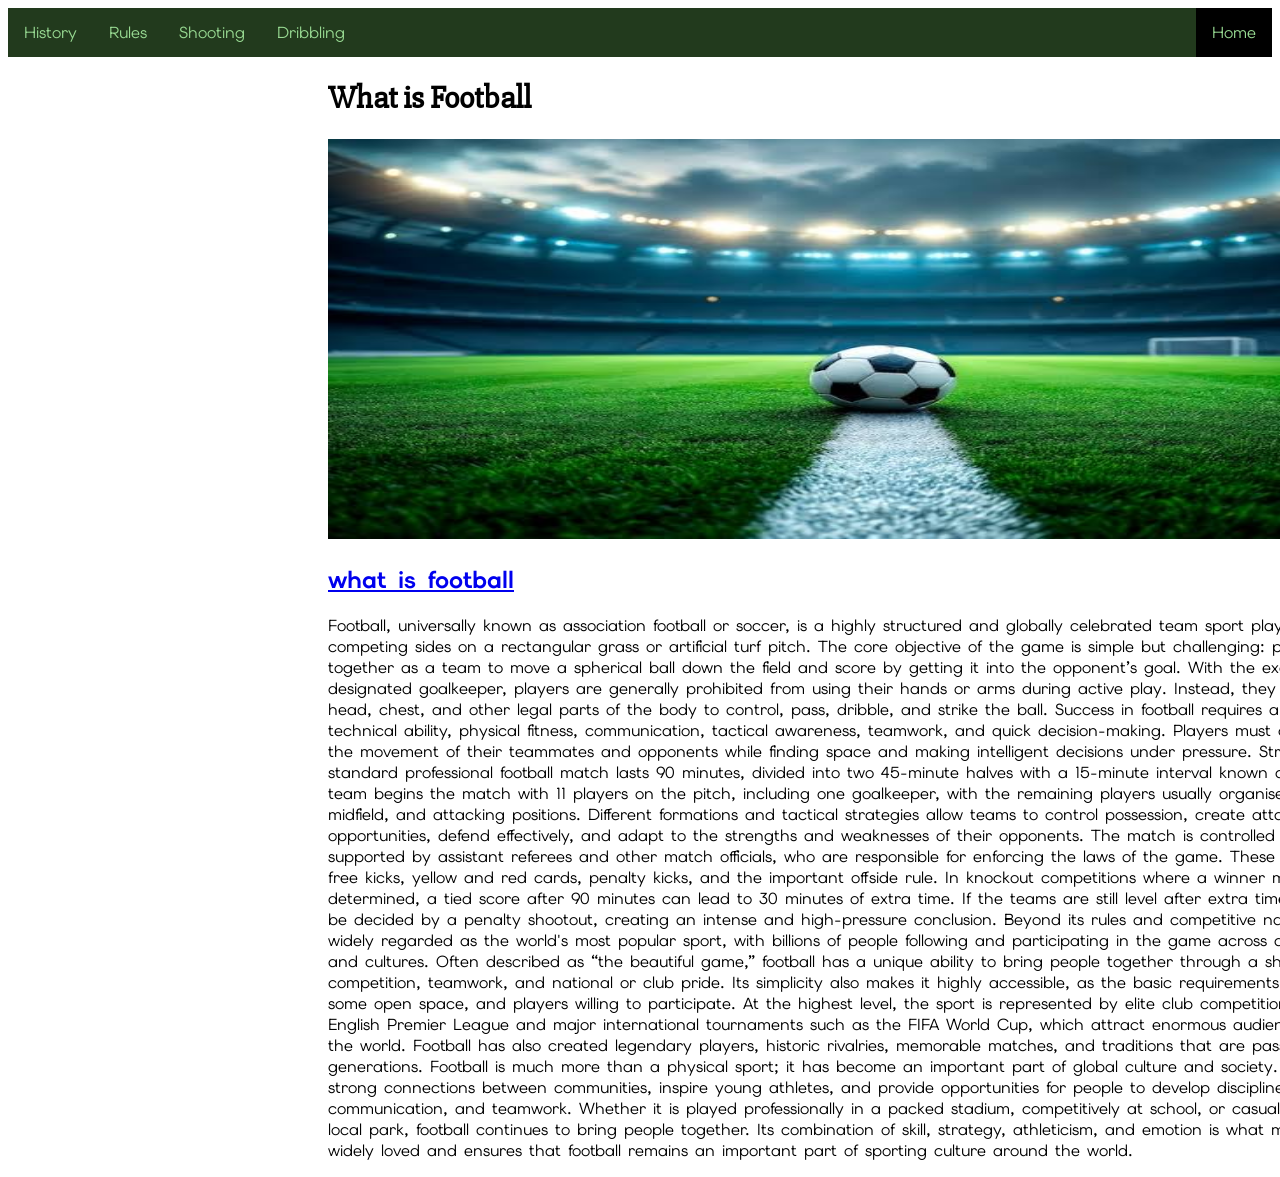
<file: index.html>
<!DOCTYPE html>
<html>
<head>
  <title>Football</title>
  <link href="main.css" rel="stylesheet">
</head>
<body>
<ul>
  <li style="float:right"><a  class= "active" href="index.html">Home</a></li>
  <li><a href="history.html">History</a></li>
  <li><a href="rules.html">Rules</a></li>
  <li><a href="shotting.html">Shooting</a></li>
  <li><a href="dribbling.html">Dribbling</a></li>
</ul>
<div class="content">
  <h1>What is Football</h1>
  <img src="img/Footballbackground.jpg" alt="Football background"width="900px" height="400px">
  <h2><a href="https://youtu.be/bWF-rLScp0c" target="_blank">what is football</a></h2>
  <p>Football, universally known as association football or soccer, is a highly structured and globally celebrated team sport played between two competing sides on a rectangular grass or artificial turf pitch. The core objective of the game is simple but challenging: players must work together as a team to move a spherical ball down the field and score by getting it into the opponent’s goal. With the exception of the designated goalkeeper, players are generally prohibited from using their hands or arms during active play. Instead, they rely on their feet, head, chest, and other legal parts of the body to control, pass, dribble, and strike the ball. Success in football requires a combination of technical ability, physical fitness, communication, tactical awareness, teamwork, and quick decision-making. Players must constantly observe the movement of their teammates and opponents while finding space and making intelligent decisions under pressure.
Structurally, a standard professional football match lasts 90 minutes, divided into two 45-minute halves with a 15-minute interval known as halftime. Each team begins the match with 11 players on the pitch, including one goalkeeper, with the remaining players usually organised into defensive, midfield, and attacking positions. Different formations and tactical strategies allow teams to control possession, create attacking opportunities, defend effectively, and adapt to the strengths and weaknesses of their opponents. The match is controlled by a referee, supported by assistant referees and other match officials, who are responsible for enforcing the laws of the game. These rules include fouls, free kicks, yellow and red cards, penalty kicks, and the important offside rule. In knockout competitions where a winner must be determined, a tied score after 90 minutes can lead to 30 minutes of extra time. If the teams are still level after extra time, the match may be decided by a penalty shootout, creating an intense and high-pressure conclusion.
Beyond its rules and competitive nature, football is widely regarded as the world's most popular sport, with billions of people following and participating in the game across different countries and cultures. Often described as “the beautiful game,” football has a unique ability to bring people together through a shared passion for competition, teamwork, and national or club pride. Its simplicity also makes it highly accessible, as the basic requirements are simply a ball, some open space, and players willing to participate. At the highest level, the sport is represented by elite club competitions such as the English Premier League and major international tournaments such as the FIFA World Cup, which attract enormous audiences from around the world. Football has also created legendary players, historic rivalries, memorable matches, and traditions that are passed down through generations.
Football is much more than a physical sport; it has become an important part of global culture and society. It can create strong connections between communities, inspire young athletes, and provide opportunities for people to develop discipline, leadership, communication, and teamwork. Whether it is played professionally in a packed stadium, competitively at school, or casually with friends in a local park, football continues to bring people together. Its combination of skill, strategy, athleticism, and emotion is what makes the sport so widely loved and ensures that football remains an important part of sporting culture around the world.

</div>        
</body>
</html>
</file>
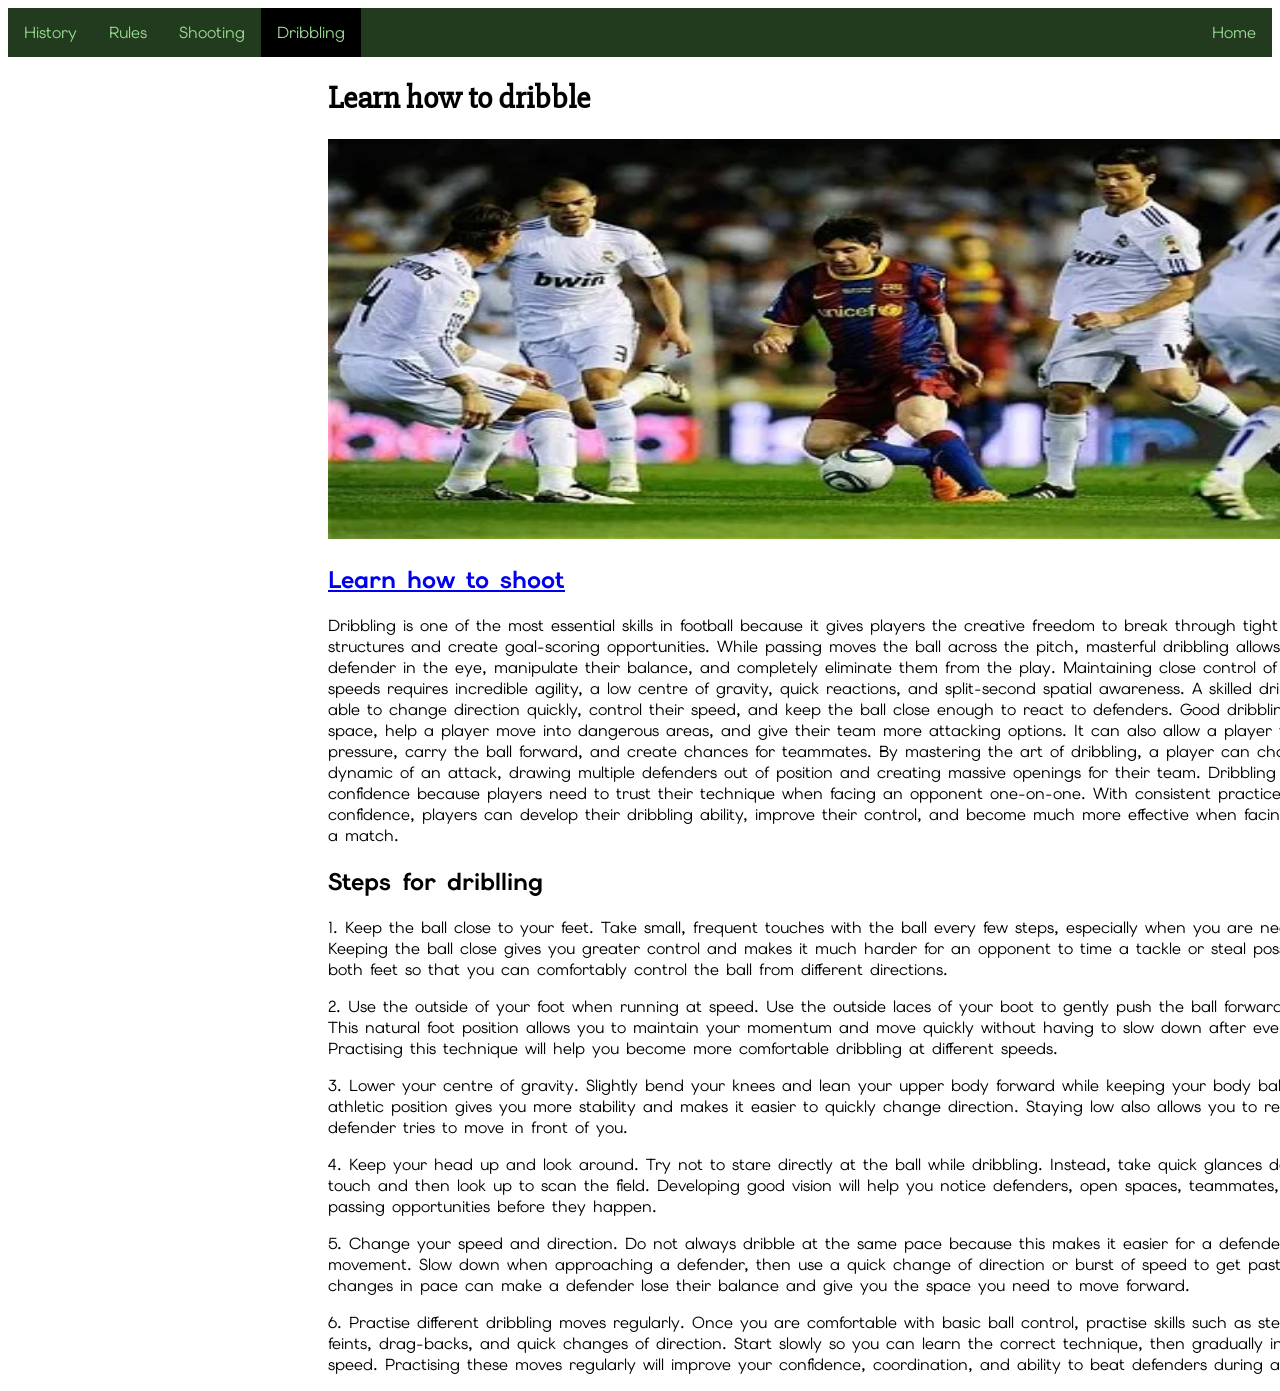
<file: dribbling.html>
<!DOCTYPE html>
<html>
<head>
  <title>Football</title>
  <link href="main.css" rel="stylesheet">
</head>
<body>
<ul>
  <li style="float:right"><a href="index.html">Home</a></li>
  <li><a href="history.html">History</a></li>
  <li><a href="rules.html">Rules</a></li>
  <li><a href="shotting.html">Shooting</a></li>
  <li><a class= "active" href="dribbling.html">Dribbling</a></li>
</ul>
<div class="content">
<h1>Learn how to dribble</h1>
<img src="img/dribbling.webp" alt="Shooting"width="900px" height="400px">
<h2><a href="https://youtu.be/bHGW2apqfEE" target="_blank">Learn how to shoot</a></h2>
<p>Dribbling is one of the most essential skills in football because it gives players the creative freedom to break through tight defensive structures and create goal-scoring opportunities. While passing moves the ball across the pitch, masterful dribbling allows a player to look a defender in the eye, manipulate their balance, and completely eliminate them from the play. Maintaining close control of the ball at high speeds requires incredible agility, a low centre of gravity, quick reactions, and split-second spatial awareness. A skilled dribbler must also be able to change direction quickly, control their speed, and keep the ball close enough to react to defenders. Good dribbling can create space, help a player move into dangerous areas, and give their team more attacking options. It can also allow a player to escape pressure, carry the ball forward, and create chances for teammates. By mastering the art of dribbling, a player can change the entire dynamic of an attack, drawing multiple defenders out of position and creating massive openings for their team. Dribbling also requires confidence because players need to trust their technique when facing an opponent one-on-one. With consistent practice, patience, and confidence, players can develop their dribbling ability, improve their control, and become much more effective when facing defenders during a match.

</p>
<h2>Steps for driblling</h2>
<p>1. Keep the ball close to your feet.
Take small, frequent touches with the ball every few steps, especially when you are near a defender. Keeping the ball close gives you greater control and makes it much harder for an opponent to time a tackle or steal possession. Try to use both feet so that you can comfortably control the ball from different directions.
</p>
<p>2. Use the outside of your foot when running at speed.
Use the outside laces of your boot to gently push the ball forward while sprinting. This natural foot position allows you to maintain your momentum and move quickly without having to slow down after every touch. Practising this technique will help you become more comfortable dribbling at different speeds.
</p>
<P>3. Lower your centre of gravity.
Slightly bend your knees and lean your upper body forward while keeping your body balanced. This athletic position gives you more stability and makes it easier to quickly change direction. Staying low also allows you to react faster when a defender tries to move in front of you.
</P>
<P>4. Keep your head up and look around.
Try not to stare directly at the ball while dribbling. Instead, take quick glances down to check your touch and then look up to scan the field. Developing good vision will help you notice defenders, open spaces, teammates, and possible passing opportunities before they happen.
</P>
<p>5. Change your speed and direction.
Do not always dribble at the same pace because this makes it easier for a defender to predict your movement. Slow down when approaching a defender, then use a quick change of direction or burst of speed to get past them. Sudden changes in pace can make a defender lose their balance and give you the space you need to move forward.
</p>
<p>6. Practise different dribbling moves regularly.
Once you are comfortable with basic ball control, practise skills such as stepovers, body feints, drag-backs, and quick changes of direction. Start slowly so you can learn the correct technique, then gradually increase your speed. Practising these moves regularly will improve your confidence, coordination, and ability to beat defenders during a real game.
</p>
  
</div>
</body>
</html>
</file>
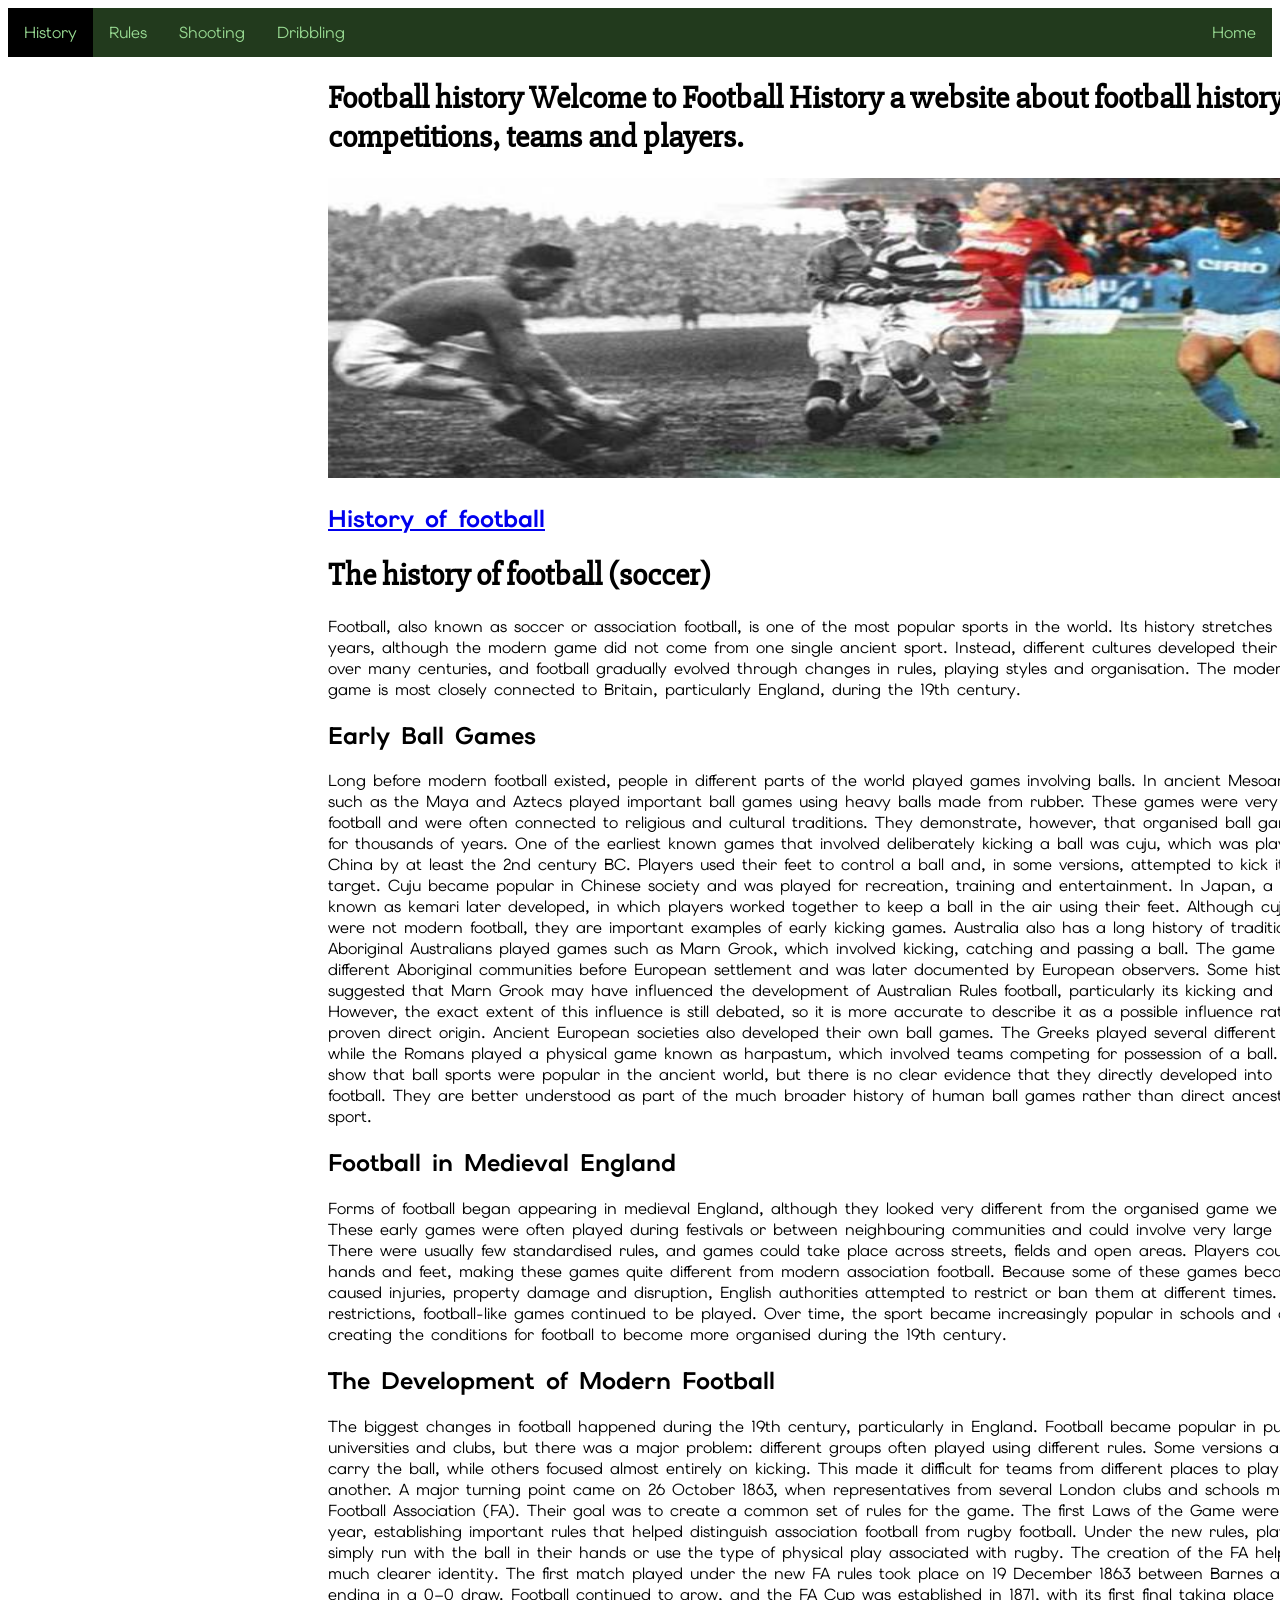
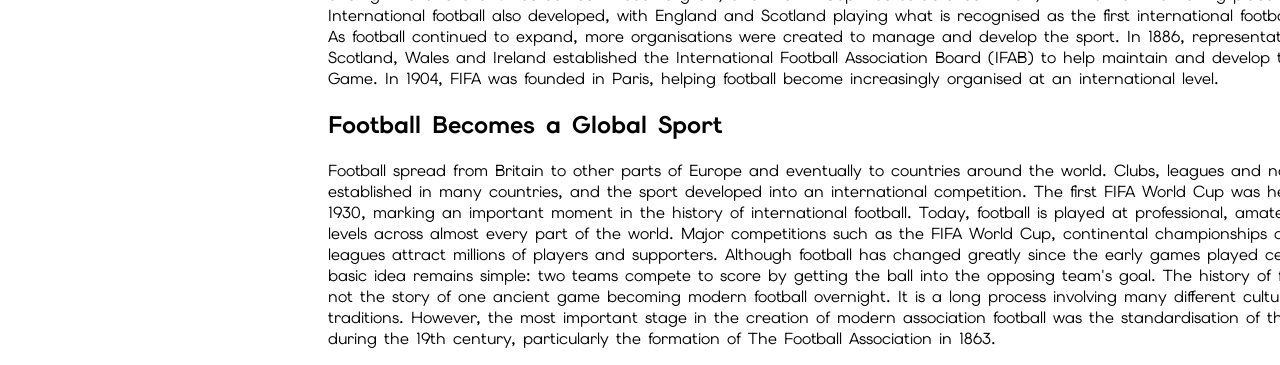
<file: history.html>
<!DOCTYPE html>
<html>
<head>
  <title>Football</title>
  <link href="main.css" rel="stylesheet">
</head>
<body>
<ul>
  <li style="float:right"><a href="index.html">Home</a></li>
  <li><a class= "active" href="history.html">History</a></li>
  <li><a href="rules.html">Rules</a></li>
  <li><a href="shotting.html">Shooting</a></li>
  <li><a href="dribbling.html">Dribbling</a></li>
</ul>
<div class = "content">
  <h1>Football history
  Welcome to Football History a website about football history including competitions, teams and players.</h1>
  <m><img src="img/History.jpg" alt="history-of-football" width="700px" height="300px"></m>
  <h2><a href="https://youtu.be/ptvLP_jPNTM" target="_blank">History of football</a></h2>
  <h1>The history of football (soccer)</h1>
  <p>Football, also known as soccer or association football, is one of the most popular sports in the world. Its history stretches back thousands of years, although the modern game did not come from one single ancient sport. Instead, different cultures developed their own ball games over many centuries, and football gradually evolved through changes in rules, playing styles and organisation. The modern form of the game is most closely connected to Britain, particularly England, during the 19th century.
  </p>
  <h2>Early Ball Games</h2>
  <p>Long before modern football existed, people in different parts of the world played games involving balls. In ancient Mesoamerica, civilisations such as the Maya and Aztecs played important ball games using heavy balls made from rubber. These games were very different from football and were often connected to religious and cultural traditions. They demonstrate, however, that organised ball games have existed for thousands of years.
One of the earliest known games that involved deliberately kicking a ball was cuju, which was played in ancient China by at least the 2nd century BC. Players used their feet to control a ball and, in some versions, attempted to kick it through a target. Cuju became popular in Chinese society and was played for recreation, training and entertainment. In Japan, a different game known as kemari later developed, in which players worked together to keep a ball in the air using their feet. Although cuju and kemari were not modern football, they are important examples of early kicking games.
Australia also has a long history of traditional ball games. Aboriginal Australians played games such as Marn Grook, which involved kicking, catching and passing a ball. The game was played by different Aboriginal communities before European settlement and was later documented by European observers. Some historians have suggested that Marn Grook may have influenced the development of Australian Rules football, particularly its kicking and marking skills. However, the exact extent of this influence is still debated, so it is more accurate to describe it as a possible influence rather than a proven direct origin.
Ancient European societies also developed their own ball games. The Greeks played several different games using balls, while the Romans played a physical game known as harpastum, which involved teams competing for possession of a ball. These games show that ball sports were popular in the ancient world, but there is no clear evidence that they directly developed into modern association football. They are better understood as part of the much broader history of human ball games rather than direct ancestors of today's sport.

  </p>
  <h2>Football in Medieval England</h2>
  <p>Forms of football began appearing in medieval England, although they looked very different from the organised game we know today. These early games were often played during festivals or between neighbouring communities and could involve very large numbers of people. There were usually few standardised rules, and games could take place across streets, fields and open areas. Players could use both their hands and feet, making these games quite different from modern association football.
Because some of these games became disorderly and caused injuries, property damage and disruption, English authorities attempted to restrict or ban them at different times. Despite these restrictions, football-like games continued to be played. Over time, the sport became increasingly popular in schools and communities, creating the conditions for football to become more organised during the 19th century.
</p>
<h2>The Development of Modern Football</h2>
<p>The biggest changes in football happened during the 19th century, particularly in England. Football became popular in public schools, universities and clubs, but there was a major problem: different groups often played using different rules. Some versions allowed players to carry the ball, while others focused almost entirely on kicking. This made it difficult for teams from different places to play against one another.
A major turning point came on 26 October 1863, when representatives from several London clubs and schools met and formed The Football Association (FA). Their goal was to create a common set of rules for the game. The first Laws of the Game were agreed later that year, establishing important rules that helped distinguish association football from rugby football. Under the new rules, players could not simply run with the ball in their hands or use the type of physical play associated with rugby.
The creation of the FA helped give football a much clearer identity. The first match played under the new FA rules took place on 19 December 1863 between Barnes and Richmond, ending in a 0–0 draw. Football continued to grow, and the FA Cup was established in 1871, with its first final taking place in 1872. International football also developed, with England and Scotland playing what is recognised as the first international football match in 1872.
As football continued to expand, more organisations were created to manage and develop the sport. In 1886, representatives from England, Scotland, Wales and Ireland established the International Football Association Board (IFAB) to help maintain and develop the Laws of the Game. In 1904, FIFA was founded in Paris, helping football become increasingly organised at an international level.
</p>
<h2>Football Becomes a Global Sport</h2>
<p>Football spread from Britain to other parts of Europe and eventually to countries around the world. Clubs, leagues and national teams were established in many countries, and the sport developed into an international competition. The first FIFA World Cup was held in Uruguay in 1930, marking an important moment in the history of international football.
Today, football is played at professional, amateur and community levels across almost every part of the world. Major competitions such as the FIFA World Cup, continental championships and domestic leagues attract millions of players and supporters. Although football has changed greatly since the early games played centuries ago, the basic idea remains simple: two teams compete to score by getting the ball into the opposing team's goal.
The history of football is therefore not the story of one ancient game becoming modern football overnight. It is a long process involving many different cultures, games and traditions. However, the most important stage in the creation of modern association football was the standardisation of the rules in England during the 19th century, particularly the formation of The Football Association in 1863.
</p>
</div>
</body>
</html>
</file>
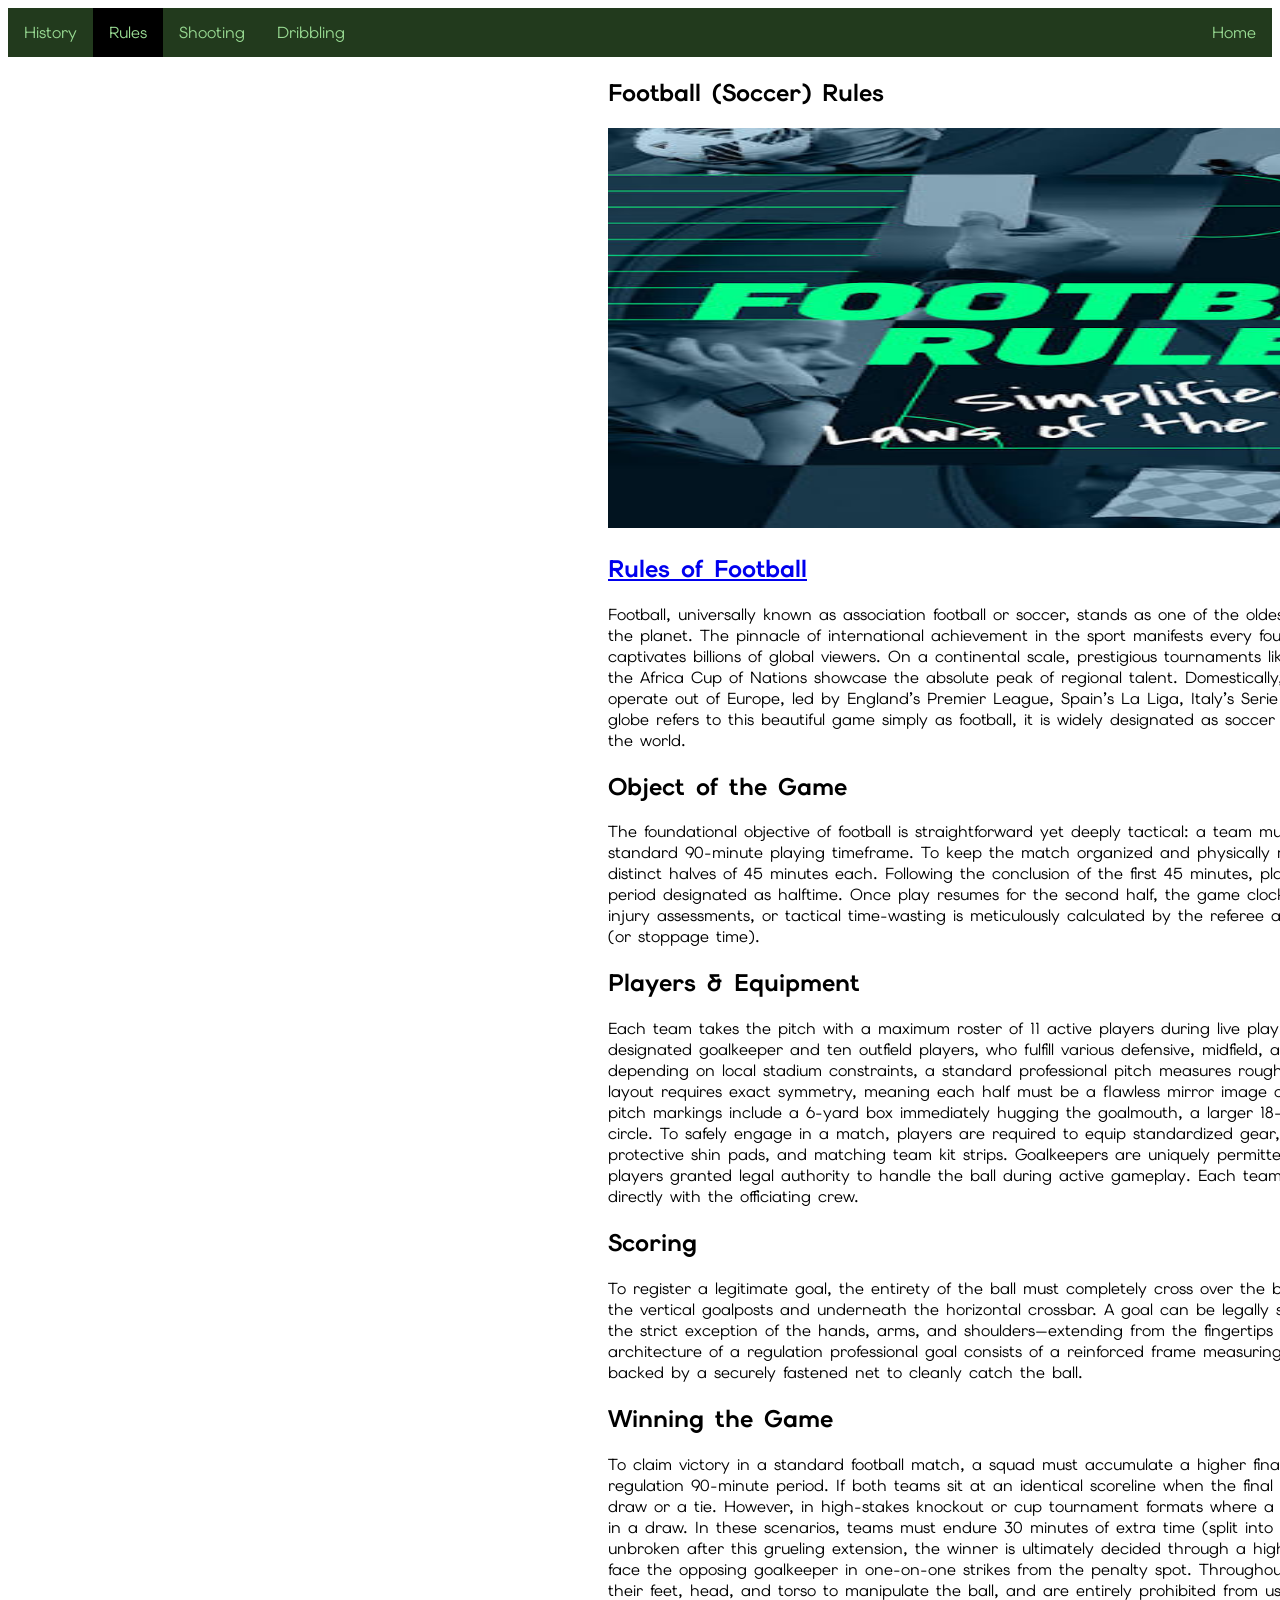
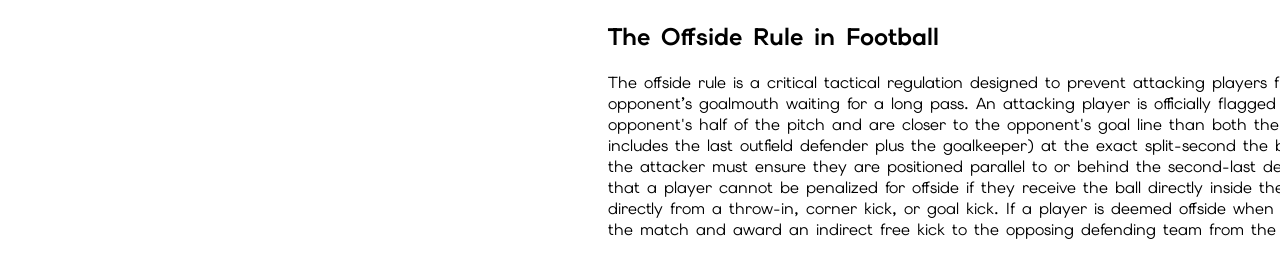
<file: rules.html>
<!DOCTYPE html>
<html>
<head>
  <title>Football</title>
  <link href="main.css" rel="stylesheet">
</head>
<body>
<ul>
  <li style="float:right"><a href="index.html">Home</a></li>
  <li><a href="history.html">History</a></li>
  <li><a class= "active" href="rules.html">Rules</a></li>
  <li><a href="shotting.html">Shooting</a></li>
  <li><a href="dribbling.html">Dribbling</a></li>
</ul>
<div class = "content-list">
  <h2> Football (Soccer) Rules</h2>
  <img src="img/football-rules.jpg" alt="football-rules" width="900px" height="400px">
  <h2><a href="https://youtu.be/12fe1AXLGAU" target="_blank">Rules of Football</a></h2>
  <p>Football, universally known as association football or soccer, stands as one of the oldest, most storied, and widely recognized team sports on the planet. The pinnacle of international achievement in the sport manifests every four years in the form of the FIFA World Cup, which captivates billions of global viewers. On a continental scale, prestigious tournaments like the UEFA Euro Championships, Copa América, and the Africa Cup of Nations showcase the absolute peak of regional talent. Domestically, the sport's most dominant and elite club leagues operate out of Europe, led by England’s Premier League, Spain’s La Liga, Italy’s Serie A, and Germany’s Bundesliga. While much of the globe refers to this beautiful game simply as football, it is widely designated as soccer across North America, Australia, and select parts of the world.
  </p>
<h2>Object of the Game</h2>

  <p>The foundational objective of football is straightforward yet deeply tactical: a team must score more goals than its opponent within a standard 90-minute playing timeframe. To keep the match organized and physically manageable, this timeframe is split evenly into two distinct halves of 45 minutes each. Following the conclusion of the first 45 minutes, players retire to the dressing rooms for a 15-minute rest period designated as halftime. Once play resumes for the second half, the game clock runs continuously. Any time lost due to substitutions, injury assessments, or tactical time-wasting is meticulously calculated by the referee and appended to the end of each half as injury time (or stoppage time).
  </p>
<h2>Players & Equipment</h2>
  <p>Each team takes the pitch with a maximum roster of 11 active players during live play. This lineup is strictly configured to feature one designated goalkeeper and ten outfield players, who fulfill various defensive, midfield, and attacking roles. While dimensions can fluctuate depending on local stadium constraints, a standard professional pitch measures roughly 120 yards in length by 75 yards in width. The pitch layout requires exact symmetry, meaning each half must be a flawless mirror image of the other in both scale and marking lines. Essential pitch markings include a 6-yard box immediately hugging the goalmouth, a larger 18-yard penalty box surrounding it, and a distinct center circle. To safely engage in a match, players are required to equip standardized gear, including studded football boots for traction, protective shin pads, and matching team kit strips. Goalkeepers are uniquely permitted to wear padded latex gloves, as they are the only players granted legal authority to handle the ball during active gameplay. Each team must also field a designated captain to interface directly with the officiating crew.
  </p>
<h2>Scoring</h2>

  <p>To register a legitimate goal, the entirety of the ball must completely cross over the boundary of the goal line, running precisely between the vertical goalposts and underneath the horizontal crossbar. A goal can be legally scored using any anatomical part of the body, with the strict exception of the hands, arms, and shoulders—extending from the fingertips up to the base of the armpit. The physical architecture of a regulation professional goal consists of a reinforced frame measuring exactly 8 feet high and 8 yards wide, typically backed by a securely fastened net to cleanly catch the ball.
  </p>
<h2>Winning the Game</h2>

  <p>To claim victory in a standard football match, a squad must accumulate a higher final goal count than their opponent by the end of the regulation 90-minute period. If both teams sit at an identical scoreline when the final whistle blows, the contest is officially recorded as a draw or a tie. However, in high-stakes knockout or cup tournament formats where a definitive winner must advance, matches cannot end in a draw. In these scenarios, teams must endure 30 minutes of extra time (split into two 15-minute halves). If the deadlock remains unbroken after this grueling extension, the winner is ultimately decided through a high-pressure penalty shootout, where chosen players face the opposing goalkeeper in one-on-one strikes from the penalty spot. Throughout all phases of play, outfield players must rely solely on their feet, head, and torso to manipulate the ball, and are entirely prohibited from using their hands outside the 18-yard box.
  </p>

<h2>The Offside Rule in Football</h2>
  <p>The offside rule is a critical tactical regulation designed to prevent attacking players from simply "cherry-picking" or loitering near the opponent’s goalmouth waiting for a long pass. An attacking player is officially flagged in an offside position if they are situated in the opponent's half of the pitch and are closer to the opponent's goal line than both the ball and the second-last opponent (which typically includes the last outfield defender plus the goalkeeper) at the exact split-second the ball is passed forward to them.To remain safely onside, the attacker must ensure they are positioned parallel to or behind the second-last defender when the pass is initiated. It is vital to note that a player cannot be penalized for offside if they receive the ball directly inside their own half of the pitch, or if they receive the ball directly from a throw-in, corner kick, or goal kick. If a player is deemed offside when actively participating in the play, the referee will halt the match and award an indirect free kick to the opposing defending team from the exact spot where the infraction occurred.
  </p>
</div>
</body>
</html>
</file>
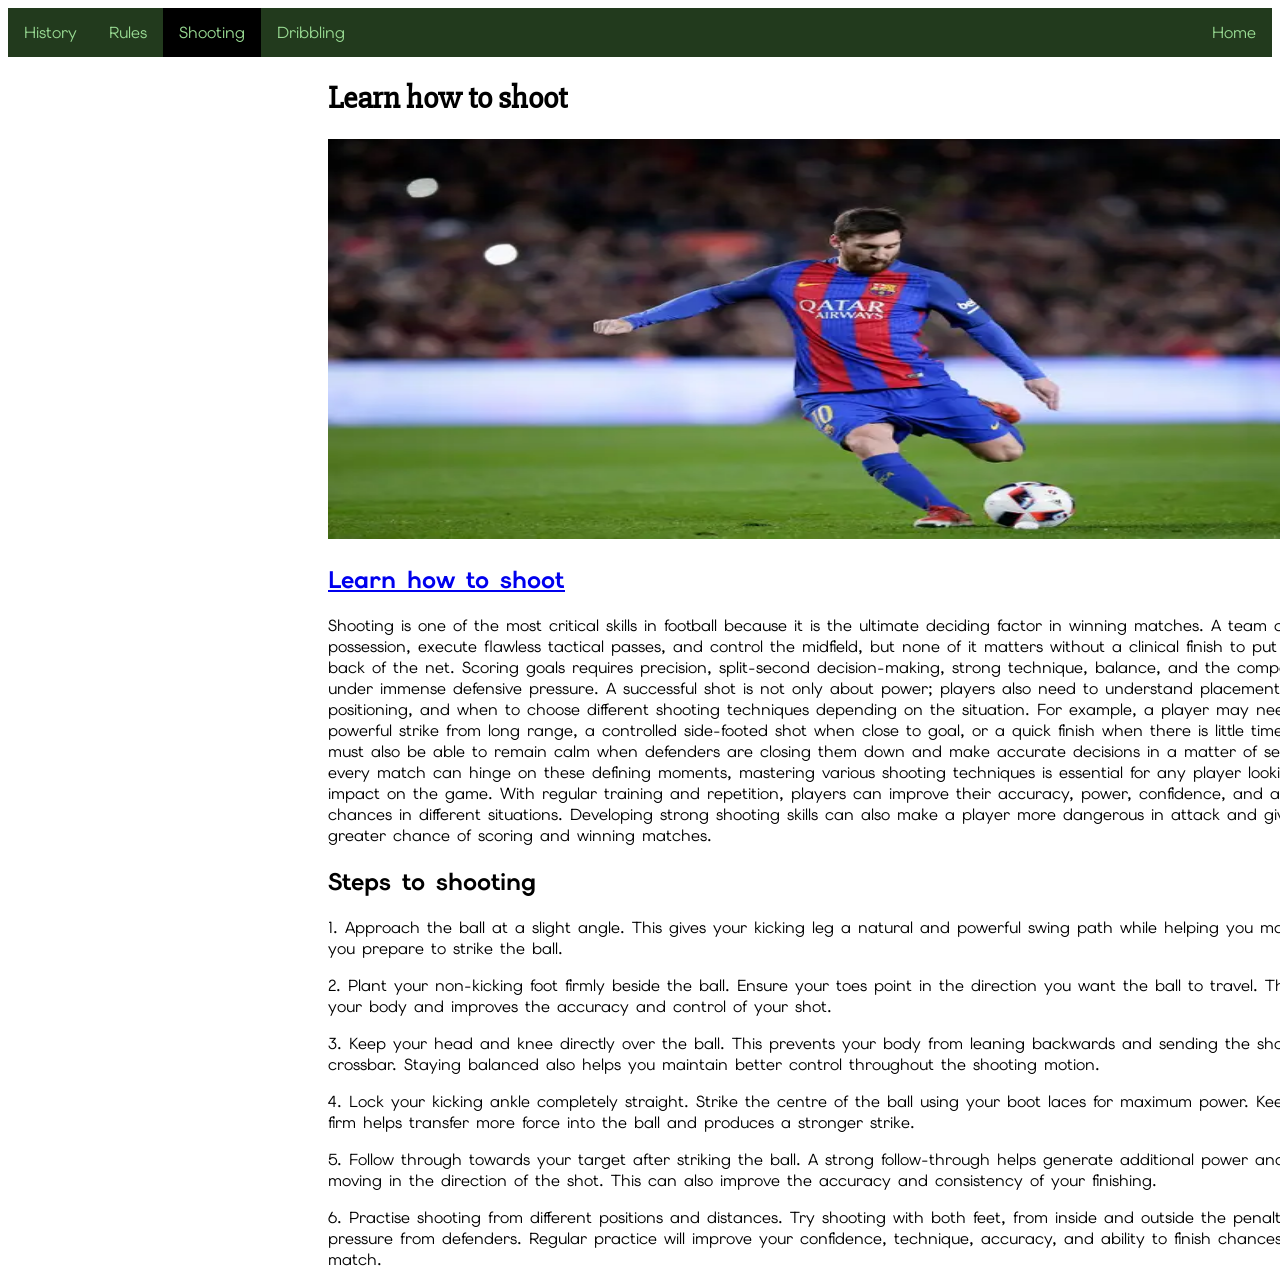
<file: shotting.html>
<!DOCTYPE html>
<html>
<head>
  <title>Football</title>
  <link href="main.css" rel="stylesheet">
</head>
<body>
<ul>
  <li style="float:right"><a  href="index.html">Home</a></li>
  <li><a href="history.html">History</a></li>
  <li><a href="rules.html">Rules</a></li>
  <li><a class= "active" href="shooting.html">Shooting</a></li>
  <li><a href="dribbling.html">Dribbling</a></li>
</ul>
<div class="content">
<h1>Learn how to shoot</h1>
<img src="img/Shooting.webp" alt="Shooting" width="900px" height="400px">
<h2><a href="https://youtu.be/bHGW2apqfEE" target="_blank">Learn how to shoot</a></h2>
<p>Shooting is one of the most critical skills in football because it is the ultimate deciding factor in winning matches. A team can dominate possession, execute flawless tactical passes, and control the midfield, but none of it matters without a clinical finish to put the ball in the back of the net. Scoring goals requires precision, split-second decision-making, strong technique, balance, and the composure to strike under immense defensive pressure. A successful shot is not only about power; players also need to understand placement, timing, body positioning, and when to choose different shooting techniques depending on the situation. For example, a player may need to use a powerful strike from long range, a controlled side-footed shot when close to goal, or a quick finish when there is little time to react. Players must also be able to remain calm when defenders are closing them down and make accurate decisions in a matter of seconds. Because every match can hinge on these defining moments, mastering various shooting techniques is essential for any player looking to make a true impact on the game. With regular training and repetition, players can improve their accuracy, power, confidence, and ability to finish chances in different situations. Developing strong shooting skills can also make a player more dangerous in attack and give their team a greater chance of scoring and winning matches.

<h2>Steps to shooting</h2>
<p>1. Approach the ball at a slight angle. This gives your kicking leg a natural and powerful swing path while helping you maintain balance as you prepare to strike the ball.
</p>
<p>2. Plant your non-kicking foot firmly beside the ball. Ensure your toes point in the direction you want the ball to travel. This helps guide your body and improves the accuracy and control of your shot.

</p>
<p>3. Keep your head and knee directly over the ball. This prevents your body from leaning backwards and sending the shot over the crossbar. Staying balanced also helps you maintain better control throughout the shooting motion.

</p>
<P>4. Lock your kicking ankle completely straight. Strike the centre of the ball using your boot laces for maximum power. Keeping your ankle firm helps transfer more force into the ball and produces a stronger strike.

</P>
<p>5. Follow through towards your target after striking the ball. A strong follow-through helps generate additional power and keeps your body moving in the direction of the shot. This can also improve the accuracy and consistency of your finishing.

</p>
<p>6. Practise shooting from different positions and distances. Try shooting with both feet, from inside and outside the penalty area, and under pressure from defenders. Regular practice will improve your confidence, technique, accuracy, and ability to finish chances during a real match.

</p>
</div>
</body>
</html>
</file>
<file: main.css>
@import url('https://fonts.googleapis.com/css?family=Slabo+27px');
@import url('https://fonts.googleapis.com/css?family=Elms+Sans');

body {
  font-family: 'Elms Sans';
  background-color: rgb(255, 255, 255);
}
.content {
  margin: 50;
  padding: 0 20px;
}
.content h1, h2, p, img{
  margin-left: 300px;
  width: 1100px;
}

.content-list{
  margin-left: 300px;
  width: 1100px;
  background-color: rgb(255, 255, 255);
}


ul {
  list-style-type: none;
  margin: 0;
  padding: 0;
  overflow: hidden;
  background-color: #223a1d;
}

ul li {
  float: left;
}

ul li a {
  display: block;
  color: rgb(152, 218, 146);
  text-align: center;
  padding: 14px 16px;
  text-decoration: none;
}

ul li a:hover:not(.active) {
  background-color: #705b5b;
}

ul li a.active {
  background-color: #000000;
}

h1{
  font-family: 'Slabo 27px';
  color: rgb(0, 0, 0)
}

m {
  float: center;
}
</file>
